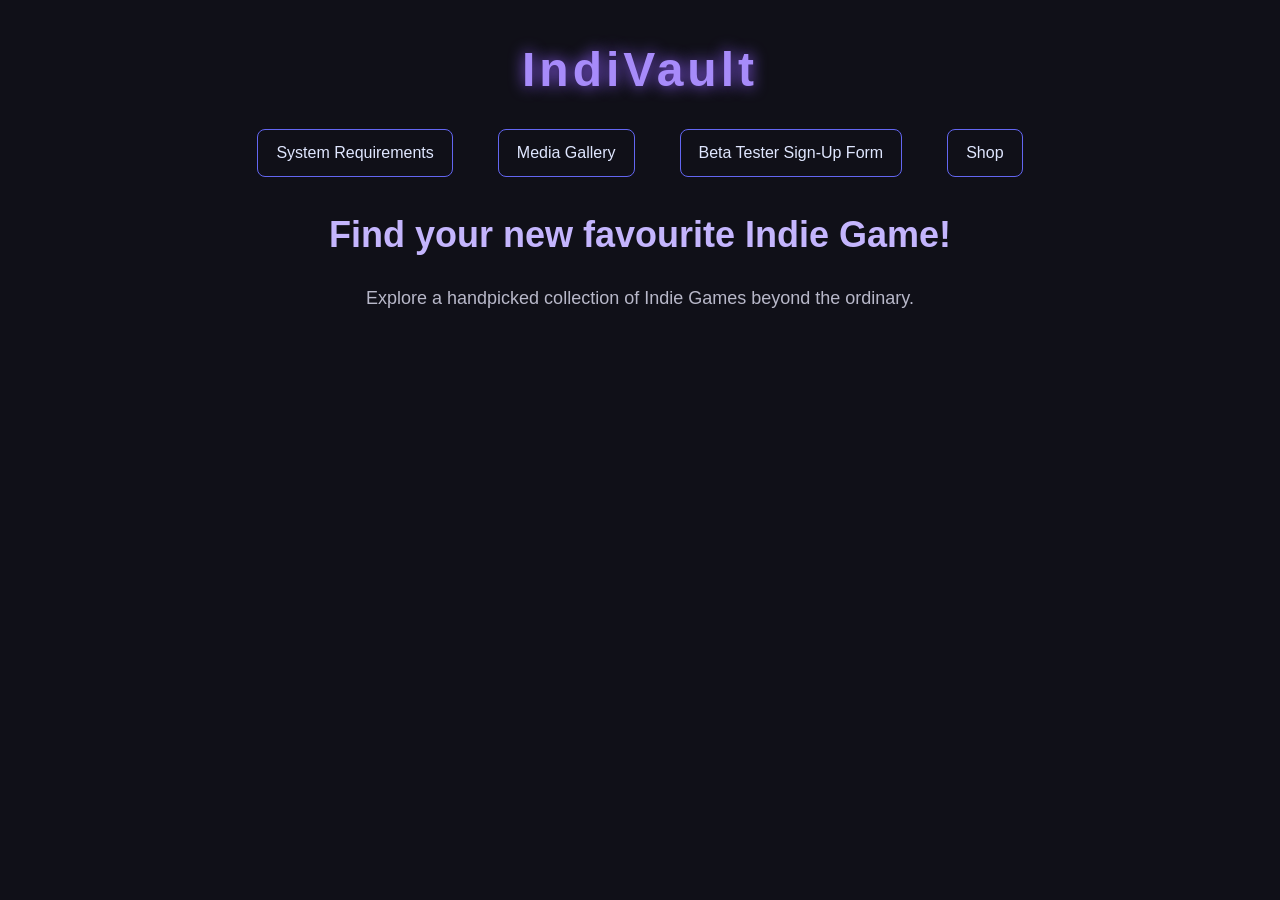
<file: index.html>
<!DOCTYPE html>
<html lang = "en">
    <head>
        <link rel="stylesheet" href="main.css">
        <title>IndiVault</title>
        <meta charset="UTF-8">
    </head>

    <h1>IndiVault</h1>
    <nav>
     <a href="systemrequirements.html">System Requirements</a>
     <a href="mediagallery.html">Media Gallery</a>
     <a href="betatest.html">Beta Tester Sign-Up Form</a>
     <a href="shop.html">Shop</a>
    </nav>

    <h2>Find your new favourite Indie Game!</h2>
    <p>Explore a handpicked collection of Indie Games beyond the ordinary.</p>
</html>
</file>
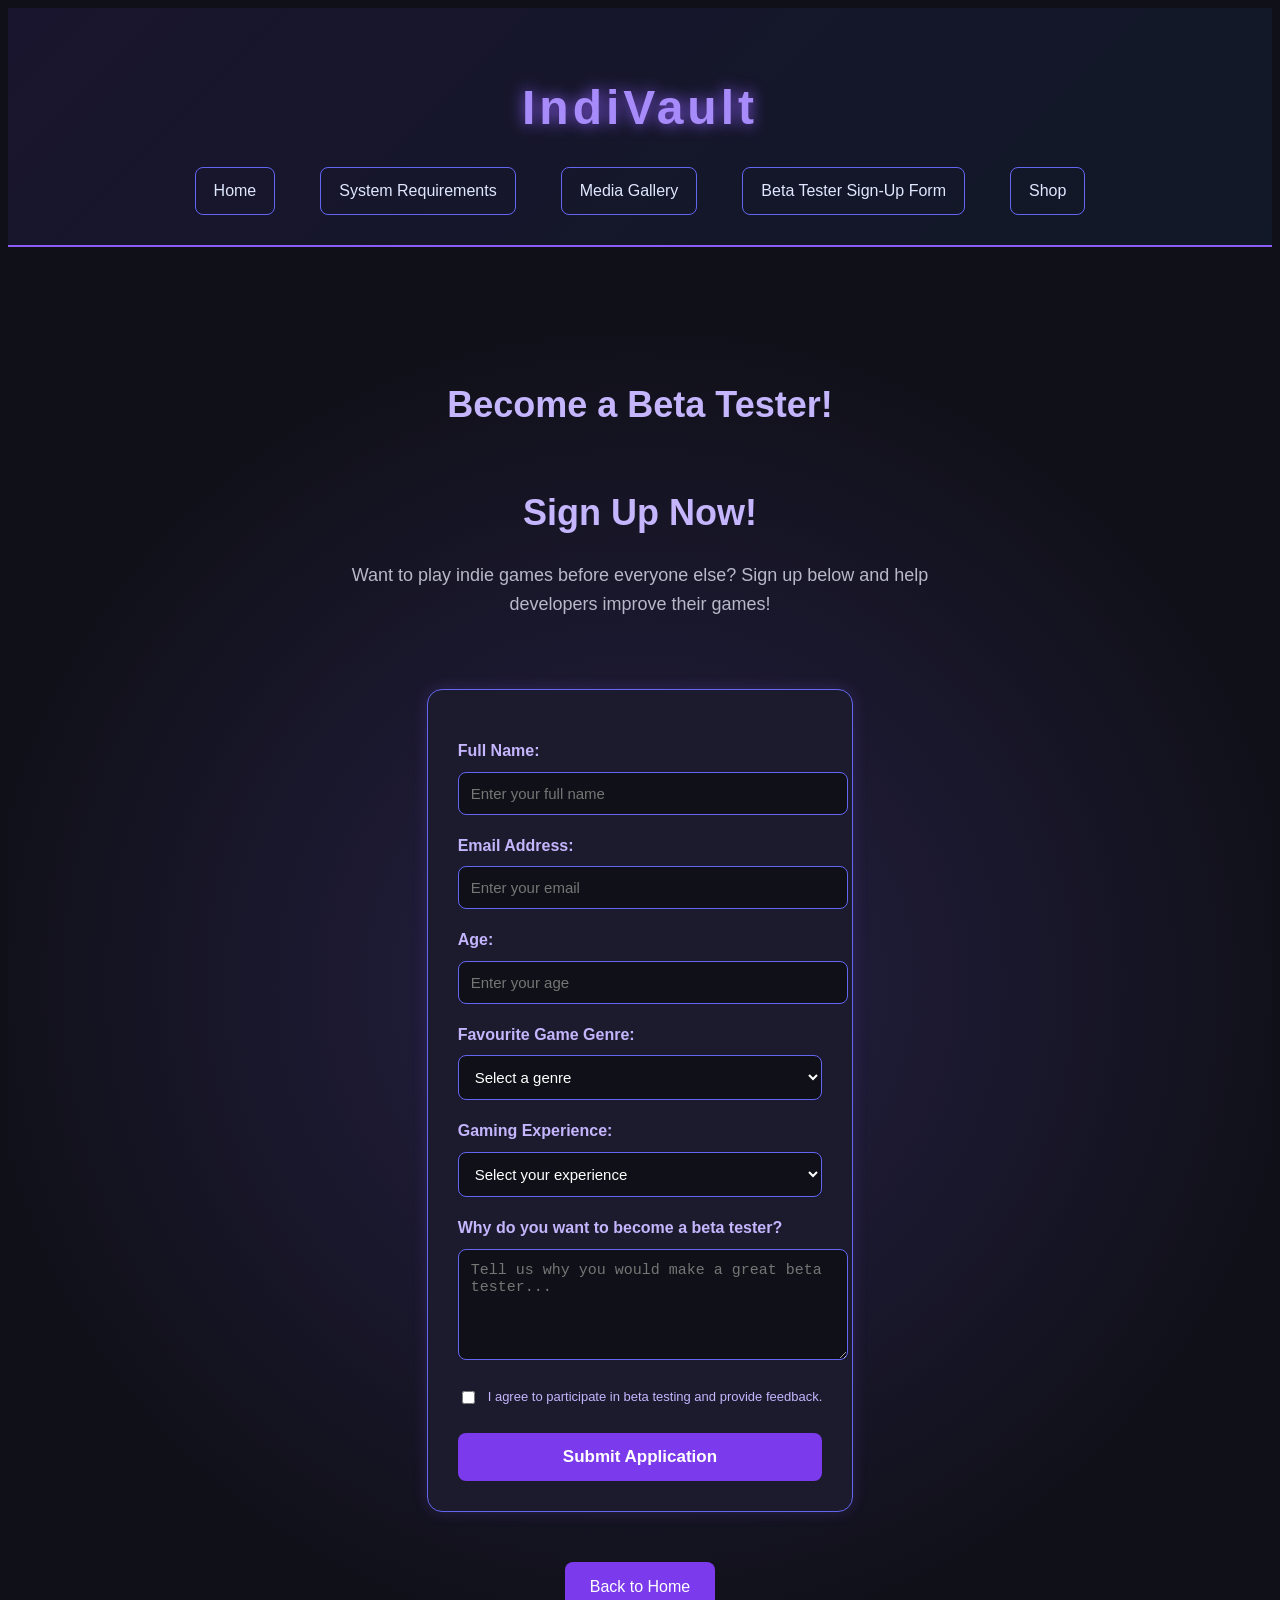
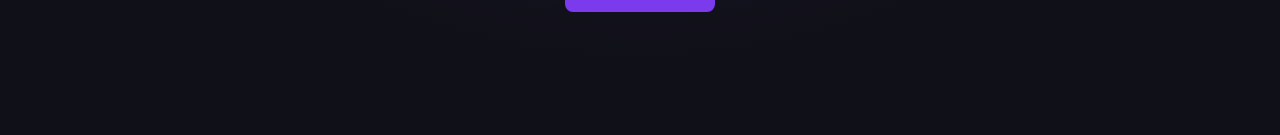
<file: betatest.html>
<!DOCTYPE html>
<html lang="en">

<head>
    <meta charset="UTF-8">
    <title>IndiVault - Beta Tester Sign-Up</title>
    <link rel="stylesheet" href="main.css">
</head>

<body>

    <header>
        <h1>IndiVault</h1>

        <nav>
            <a href="index.html">Home</a>
            <a href="systemrequirements.html">System Requirements</a>
            <a href="mediagallery.html">Media Gallery</a>
            <a href="betatest.html">Beta Tester Sign-Up Form</a>
            <a href="shop.html">Shop</a>
        </nav>
    </header>

    <main>

        <h2>Become a Beta Tester!</h2>
        <h2>Sign Up Now!</h2>

        <p>
            Want to play indie games before everyone else?
            Sign up below and help developers improve their games!
        </p>

        <form class="signup-form" action="#" method="post">

            <label for="fullname">Full Name:</label>
            <input type="text" id="fullname" name="fullname"
                placeholder="Enter your full name" required>

            <label for="email">Email Address:</label>
            <input type="email" id="email" name="email"
                placeholder="Enter your email" required>

            <label for="age">Age:</label>
            <input type="number" id="age" name="age"
                min="16" placeholder="Enter your age" required>

            <label for="genre">Favourite Game Genre:</label>
            <select id="genre" name="genre" required>
                <option value="">Select a genre</option>
                <option value="Adventure">Adventure</option>
                <option value="RPG">Role-Playing Games (RPG)</option>
                <option value="Horror">Horror</option>
                <option value="Platformer">Platformer</option>
                <option value="Strategy">Strategy</option>
                <option value="Simulation">Simulation</option>
            </select>

            <label for="experience">Gaming Experience:</label>
            <select id="experience" name="experience" required>
                <option value="">Select your experience</option>
                <option value="Beginner">Beginner</option>
                <option value="Intermediate">Intermediate</option>
                <option value="Experienced">Experienced</option>
                <option value="Expert">Expert</option>
            </select>

            <label for="reason">Why do you want to become a beta tester?</label>
            <textarea id="reason" name="reason"
                rows="5"
                placeholder="Tell us why you would make a great beta tester..."
                required></textarea>

            <div class="checkbox-area">
                <input type="checkbox" id="agree" name="agree" required>
                <label for="agree">
                    I agree to participate in beta testing and provide feedback.
                </label>
            </div>

            <button type="submit">Submit Application</button>

        </form>
        
       
        <a class="back-home" href="index.html">Back to Home</a>

    </main>

</body>
</html>
</file>
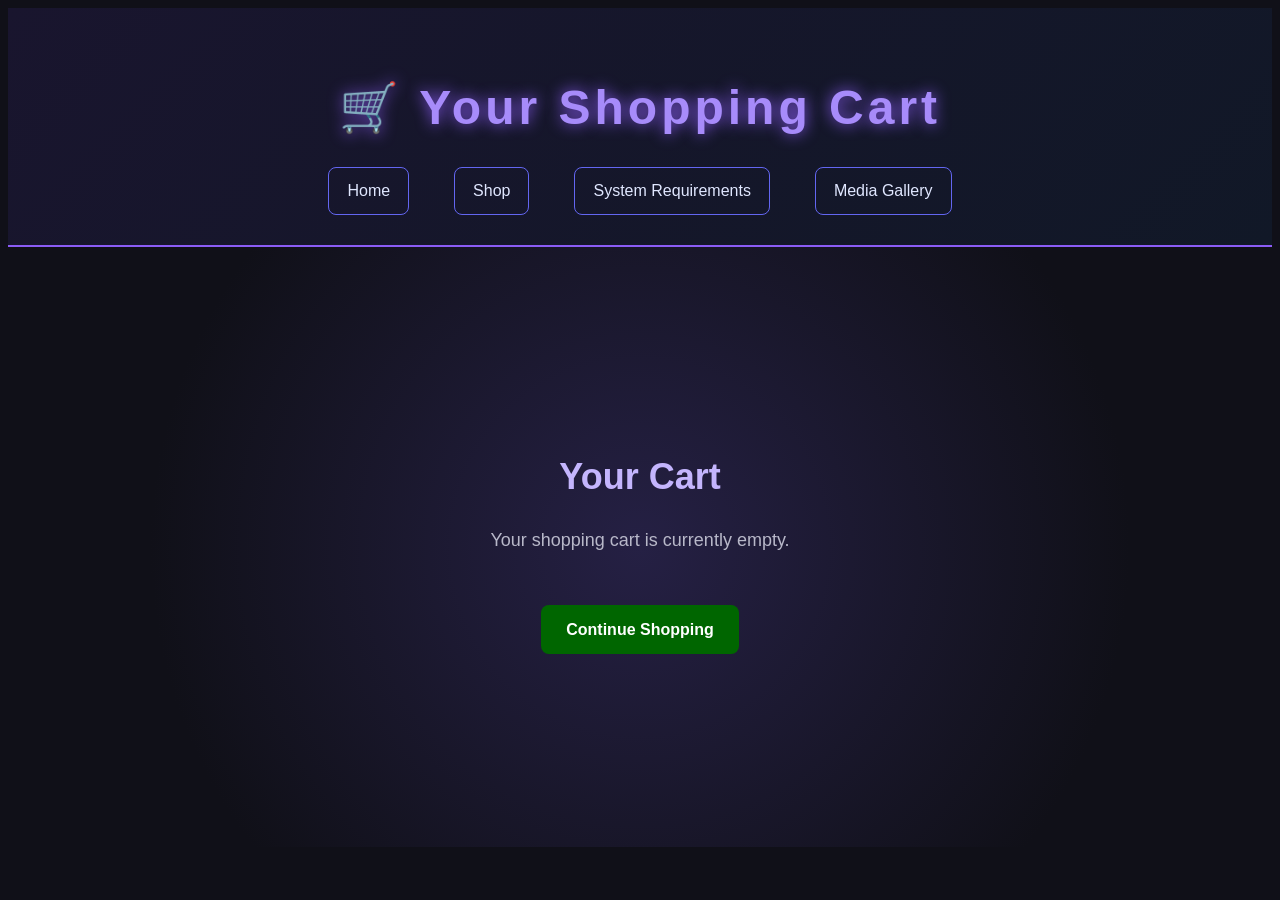
<file: cart.html>
<!DOCTYPE html>
<html lang="en">

<head>
    <meta charset="UTF-8">
    <title>Shopping Cart - IndiVault</title>
    <link rel="stylesheet" href="main.css">
</head>

<body>

    <header>
        <h1>🛒 Your Shopping Cart</h1>

        <nav>
            <a href="index.html">Home</a>
            <a href="shop.html">Shop</a>
            <a href="systemrequirements.html">System Requirements</a>
            <a href="mediagallery.html">Media Gallery</a>
        </nav>
    </header>

    <main>
        <h2>Your Cart</h2>

        <p>Your shopping cart is currently empty.</p>

        <a href="shop.html" class="cart-button">
            Continue Shopping
        </a>
    </main>

</body>
</html>
</file>
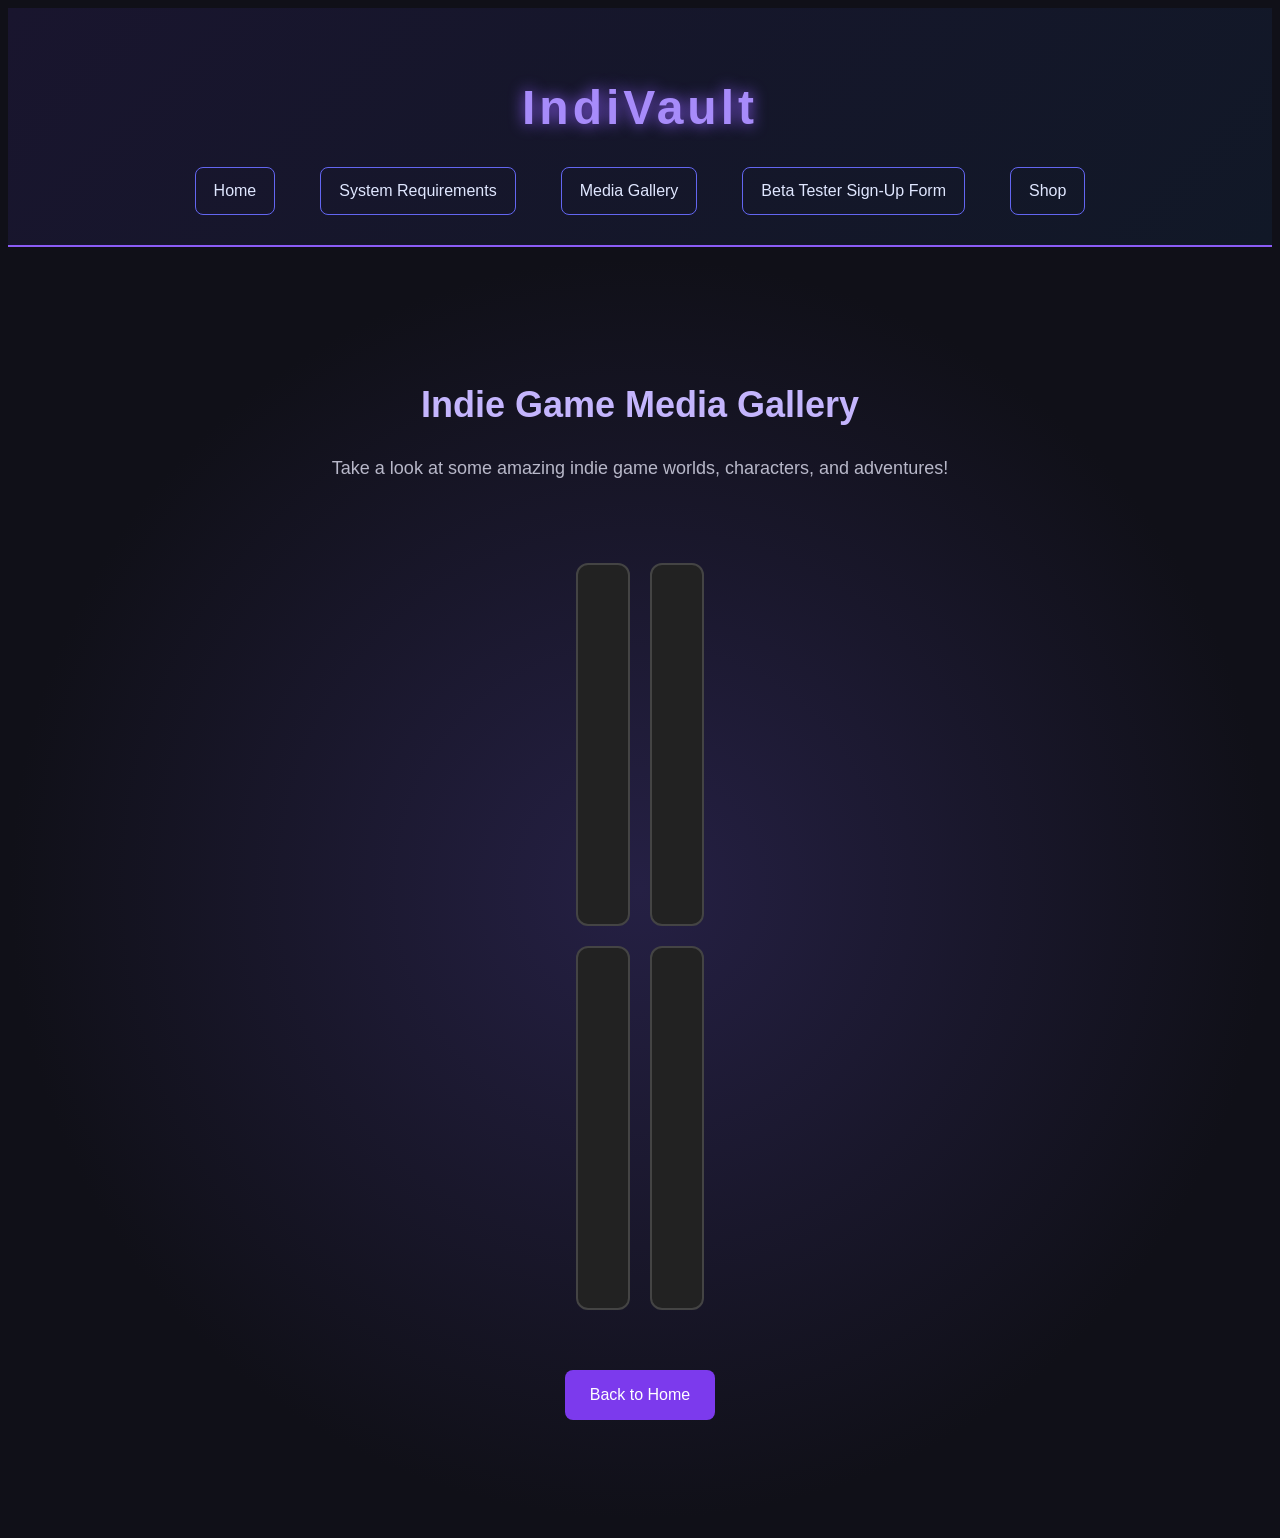
<file: mediagallery.html>
<!DOCTYPE html>
<html lang="en">
<head>
    <meta charset="UTF-8">
    <title>IndiVault - Media Gallery</title>
    <link rel="stylesheet" href="main.css">
</head>

<body>

    <header>
        <h1>IndiVault</h1>

        <nav>
            <a href="index.html">Home</a>
            <a href="systemrequirements.html">System Requirements</a>
            <a href="mediagallery.html">Media Gallery</a>
            <a href="betatest.html">Beta Tester Sign-Up Form</a>
            <a href="shop.html">Shop</a>
        </nav>
    </header>

    <main>
        <h2>Indie Game Media Gallery</h2>

        <p>
            Take a look at some amazing indie game worlds,
            characters, and adventures!
        </p>

        <section class="gallery">

            <div class="gallery-item">
                <img >
                <h3></h3>
                <p></p>
            </div>

            <div class="gallery-item">
                <img >
                <h3></h3>
                <p></p>
            </div>

            <div class="gallery-item">
                <img >
                <h3></h3>
                <p></p>
            </div>

            <div class="gallery-item">
                <img>
                <h3></h3>
                <p></p>
            </div>

        </section>

        <a class="back-home" href="index.html">Back to Home</a>

    </main>

</body>

</html>
</file>
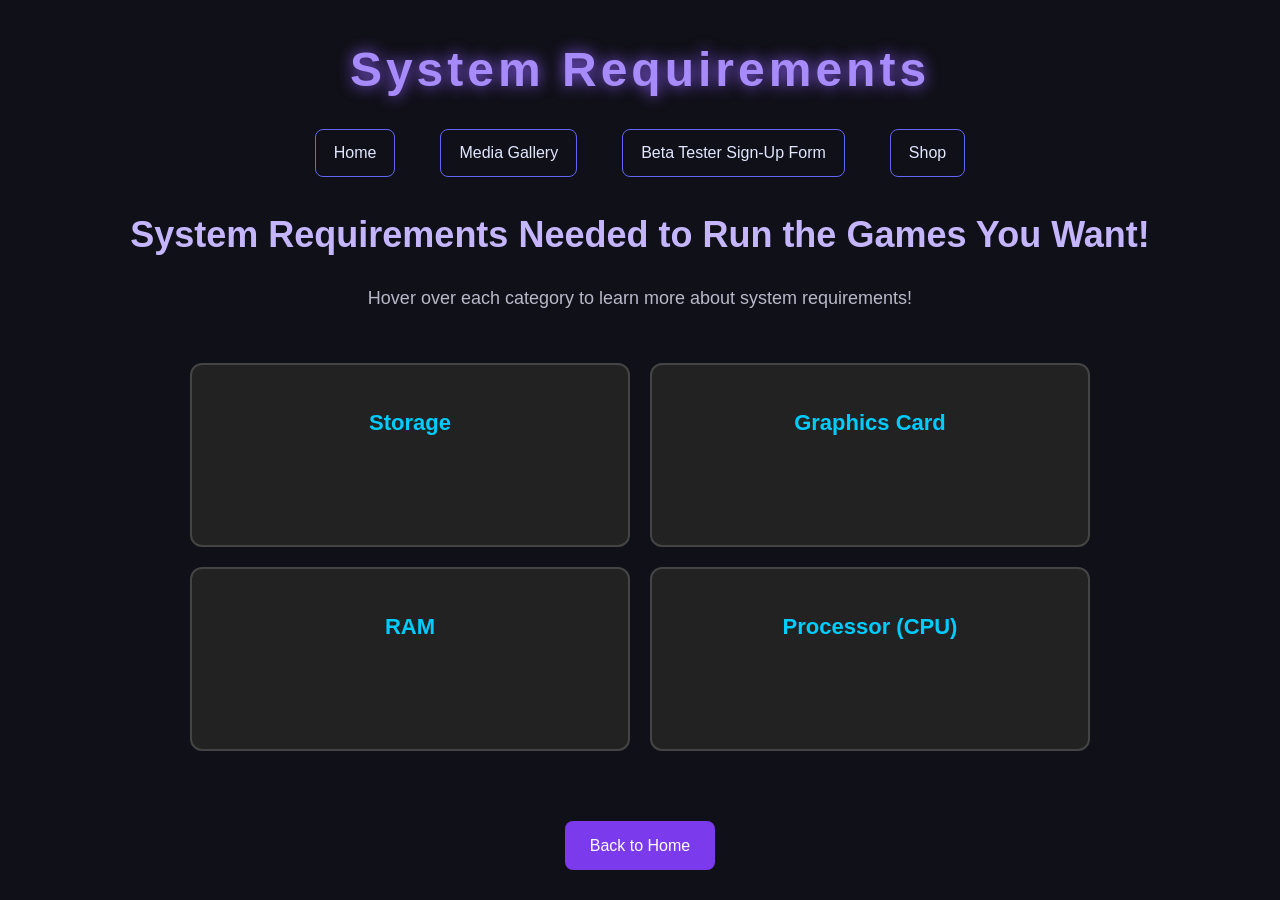
<file: systemrequirements.html>
<!DOCTYPE html>
<html lang = "en">
    <head>
        <link rel="stylesheet" href="main.css">
        <title>System Requirements</title>
        <meta charset="UTF-8">
    </head>

    <h1>System Requirements</h1>
    <nav>
     <a href="index.html">Home</a>
     <a href="mediagallery.html">Media Gallery</a>
     <a href="betatest.html">Beta Tester Sign-Up Form</a>
     <a href="shop.html">Shop</a>
    </nav>


    <h2>System Requirements Needed to Run the Games You Want!</h2>
    <p>Hover over each category to learn more about system requirements!</p>

<section class="gallery">

    <div class="gallery-item">
        <h3>Storage</h3>
        <p>Most modern games require between 50GB and 150GB of storage space.</p>
    </div>

    <div class="gallery-item">
        <h3>Graphics Card</h3>
        <p>A dedicated graphics card helps display detailed graphics and run games smoothly.</p>
    </div>

    <div class="gallery-item">
        <h3>RAM</h3>
        <p>16GB of RAM is recommended for most modern PC games.</p>
    </div>

    <div class="gallery-item">
        <h3>Processor (CPU)</h3>
        <p>A modern Intel Core i5 or AMD Ryzen 5 is a good starting point for gaming.</p>
    </div>

</section>

        <a class="back-home" href="index.html">Back to Home</a>

    </main>

</body>

</html>
</html>
</file>
<file: main.css>
body {
    text-align: center;
}

header {
    text-align: center;
}

nav {
    display: flex;
    justify-content: center;
    align-items: center;
    flex-wrap: wrap;
    gap: 15px;
}

main {
    display: flex;
    flex-direction: column;
    align-items: center;
    justify-content: center;
    text-align: center;
    min-height: 70vh;
    padding: 40px 20px;
}

main h2 {
    margin-bottom: 20px;
}

main p {
    margin: 0 auto 30px;
}

main .back-home {
    margin: 10px;
}


* General Page Styling */
* {
    margin: 0;
    padding: 0;
    box-sizing: border-box;
}

body {
    background-color: #101018;
    color: #f5f5f5;
    font-family: Arial, sans-serif;
    line-height: 1.6;
}

/* Header */
header {
    background: linear-gradient(135deg, #19152e, #111827);
    padding: 30px;
    text-align: center;
    border-bottom: 2px solid #8b5cf6;
}

/* Main Website Title */
h1 {
    font-size: 48px;
    color: #a78bfa;
    letter-spacing: 4px;
    text-shadow: 0 0 15px #8b5cf6;
    margin-bottom: 20px;
}

/* Navigation */
nav {
    margin-top: 15px;
}

nav a {
    color: #e0e7ff;
    text-decoration: none;
    margin: 0 15px;
    padding: 10px 18px;
    border: 1px solid #6366f1;
    border-radius: 8px;
    display: inline-block;
    transition: 0.3s;
}

nav a:hover {
    background-color: #8b5cf6;
    color: white;
    box-shadow: 0 0 15px #8b5cf6;
}

/* Main Content */
main {
    text-align: center;
    padding: 100px 20px;
    min-height: 400px;
    background: radial-gradient(circle, #252044, #101018 70%);
}

/* Main Heading */
h2 {
    font-size: 36px;
    color: #c4b5fd;
    margin-bottom: 20px;
}

/* Paragraph */
p {
    font-size: 18px;
    color: #b8b8c9;
    max-width: 650px;
    margin: 0 auto;
}

/* Responsive Design */
@media screen and (max-width: 600px) {
    h1 {
        font-size: 34px;
    }

    h2 {
        font-size: 27px;
    }

    nav a {
        display: block;
        margin: 10px auto;
        max-width: 250px;
    }

    main {
        padding: 60px 15px;
    }
}

/* Media Gallery */

.gallery {
    display: grid;
    grid-template-columns: repeat(2, 1fr);
    gap: 30px;
    max-width: 1000px;
    margin: 50px auto;
    padding: 20px;
}

.gallery-item {
    background-color: #1c1b2e;
    border: 1px solid #6366f1;
    border-radius: 12px;
    padding: 15px;
    transition: 0.3s;
}

.gallery-item:hover {
    transform: translateY(-8px);
    box-shadow: 0 0 20px #8b5cf6;
}

.gallery-item img {
    width: 100%;
    height: 250px;
    object-fit: cover;
    border-radius: 8px;
}

.gallery-item h3 {
    color: #a78bfa;
    margin-top: 15px;
    font-size: 22px;
}

.gallery-item p {
    color: #b8b8c9;
    font-size: 15px;
    margin-top: 8px;
}

.back-home {
    display: inline-block;
    margin: 20px;
    padding: 12px 25px;
    color: white;
    background-color: #7c3aed;
    text-decoration: none;
    border-radius: 8px;
    transition: 0.3s;
}

.back-home:hover {
    background-color: #a78bfa;
    box-shadow: 0 0 15px #8b5cf6;
}

/* Mobile Gallery Layout */

@media screen and (max-width: 600px) {
    .gallery {
        grid-template-columns: 1fr;
    }
}
/* Beta Tester Sign-Up Form */

.signup-form {
    background-color: #1c1b2e;
    border: 1px solid #6366f1;
    border-radius: 15px;
    padding: 30px;
    max-width: 550px;
    margin: 40px auto;
    text-align: left;
    box-shadow: 0 0 15px rgba(139, 92, 246, 0.2);
}

.signup-form label {
    display: block;
    color: #c4b5fd;
    margin-bottom: 8px;
    margin-top: 18px;
    font-weight: bold;
}

.signup-form input,
.signup-form select,
.signup-form textarea {
    width: 100%;
    padding: 12px;
    border: 1px solid #6366f1;
    border-radius: 8px;
    background-color: #101018;
    color: white;
    font-size: 15px;
}

.signup-form input:focus,
.signup-form select:focus,
.signup-form textarea:focus {
    outline: none;
    border-color: #a78bfa;
    box-shadow: 0 0 10px #8b5cf6;
}

.signup-form textarea {
    resize: vertical;
}

.signup-form .checkbox-area {
    display: flex;
    align-items: center;
    gap: 10px;
    margin-top: 20px;
}

.signup-form .checkbox-area input {
    width: auto;
}

.signup-form .checkbox-area label {
    margin: 0;
    font-size: 13px;
    font-weight: normal;
}

.signup-form button {
    width: 100%;
    padding: 14px;
    margin-top: 25px;
    border: none;
    border-radius: 8px;
    background-color: #7c3aed;
    color: white;
    font-size: 17px;
    font-weight: bold;
    cursor: pointer;
    transition: 0.3s;
}

.signup-form button:hover {
    background-color: #a78bfa;
    box-shadow: 0 0 15px #8b5cf6;
}
/* Form Submission Message */

#formMessage {
    max-width: 550px;
    margin: 20px auto;
    padding: 15px;
    text-align: center;
    font-weight: bold;
    font-size: 16px;
}
/*shopping cart */
.cart-button {
    display: inline-block;
    background-color: #006600;
    color: white;
    padding: 12px 25px;
    margin: 20px;
    text-decoration: none;
    border-radius: 8px;
    font-weight: bold;
}

.cart-button:hover {
    background-color: #009900;
    transform: scale(1.05);
}
/* system requirments */

.gallery {
    display: grid;
    grid-template-columns: repeat(2, 1fr);
    gap: 20px;
    max-width: 900px;
    margin: 30px auto;
}

.gallery-item {
    background-color: #222;
    color: white;
    padding: 25px;
    border-radius: 12px;
    text-align: center;
    border: 2px solid #444;
    min-height: 130px;
    transition: 0.4s ease;
}

.gallery-item h3 {
    color: #00ccff;
}

/* Hide the answers */
.gallery-item p {
    opacity: 0;
    max-height: 0;
    overflow: hidden;
    transition: 0.4s ease;
}

/* Display answers when hovering */
.gallery-item:hover p {
    opacity: 1;
    max-height: 150px;
}

/* Highlight the card */
.gallery-item:hover {
    background-color: #333;
    border-color: #00ccff;
    transform: scale(1.05);
}
</file>
